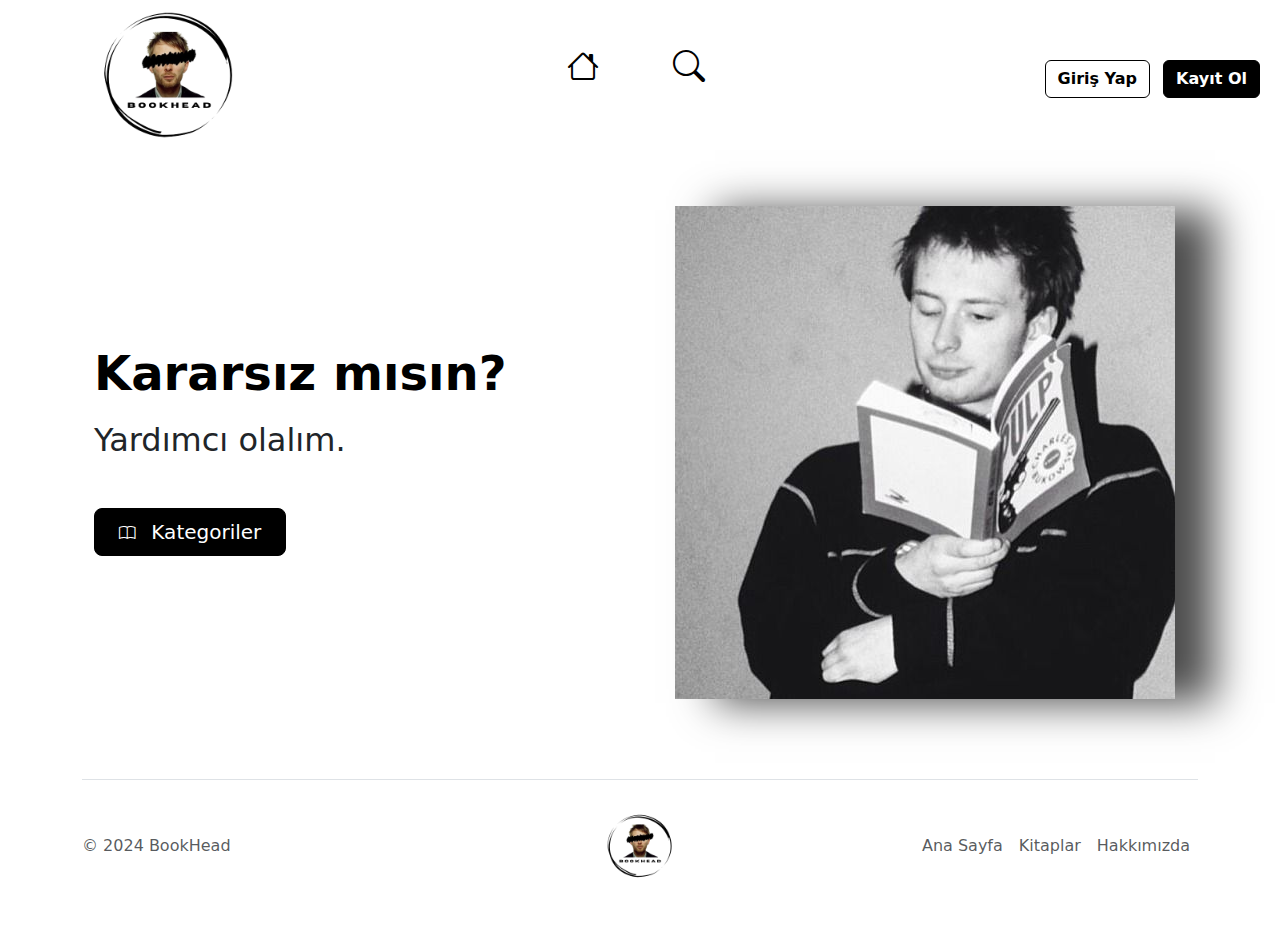
<file: index.html>
<!DOCTYPE html>
<html lang="tr">

<head>
    <meta charset="UTF-8">
    <meta name="viewport" content="width=device-width, initial-scale=1.0">
    <title>Document</title>
    <!-- Bootstrap Icons için CSS bağlantısı -->
    <link rel="stylesheet" href="https://cdn.jsdelivr.net/npm/bootstrap-icons@1.11.3/font/bootstrap-icons.min.css">
    <!-- Ana CSS dosyasının bağlantısı -->
    <link rel="stylesheet" href="./assets/css/main.css">
    <!-- Bootstrap CSS bağlantısı -->
    <link href="https://cdn.jsdelivr.net/npm/bootstrap@5.3.3/dist/css/bootstrap.min.css" rel="stylesheet" integrity="sha384-QWTKZyjpPEjISv5WaRU9OFeRpok6YctnYmDr5pNlyT2bRjXh0JMhjY6hW+ALEwIH" crossorigin="anonymous">
    <style>
        /* Mobil cihazlar için özelleştirilmiş medya sorguları */
        
        @media (max-width: 768px) {
            header {
                flex-wrap: wrap;
                /* Header elemanlarını sarmala */
                text-align: center;
                /* Mobilde hizalama için */
            }
            header .col-md-3 {
                margin-bottom: 20px;
                /* Logoya boşluk ekle */
            }
            header img {
                height: 100px;
                /* Mobilde logo boyutunu küçült */
            }
            header .nav {
                justify-content: center;
                /* Navigasyonu ortala */
                margin-bottom: 15px;
                /* Navigasyon için boşluk ekle */
            }
            .col-lg-6 h1 {
                font-size: 1.8rem;
                /* Başlık boyutunu mobil uyumlu hale getir */
            }
            .col-lg-6 h2 {
                font-size: 1.2rem;
                /* Alt başlık boyutunu ayarla */
            }
            .btn {
                font-size: 0.9rem;
                /* Buton yazı boyutunu küçült */
                padding: 10px 20px;
                /* Buton iç boşluklarını ayarla */
            }
            footer img {
                height: 50px;
                /* Footer logosunu küçült */
            }
            .img-fluid {
                width: 100%;
                /* Görselleri ekrana sığdır */
                height: auto;
                /* Yükseklik oranını koru */
                border-radius: 12%;
                /* Mobilde görsel kenar yuvarlatma oranı */
            }
        }
    </style>
</head>

<body>
    <!-- HEADER BAŞLANGIÇ -->
    <div class="container-fluid no-padding" style="margin-top: -25px; margin-bottom: -30px;">
        <header style="background-color: white;" class="d-flex flex-wrap align-items-center justify-content-center justify-content-md-between pb-0">
            <!-- Logo kısmı -->
            <div class="col-md-3 mb-2 mt-0 mb-md-0 text-center">
                <a href="index.html" class="d-inline-flex align-items-center link-body-emphasis text-decoration-none">
                    <img src="./assets/logo.png" height="200px" alt="">
                </a>
            </div>

            <!-- Navigasyon menüsü -->
            <ul class="nav col-12 col-md-auto mb-2 justify-content-center mb-md-4">
                <li>
                    <a href="./index.html" class="nav-link px-2 link-secondary">
                        <i class="bi bi-house" style="font-size: 2rem; color: black; margin-right: 50px;"></i>
                    </a>
                </li>
                <li>
                    <a href="#" class="nav-link px-3" data-bs-toggle="modal" data-bs-target="#searchModal">
                        <i class="bi bi-search" style="font-size: 2rem; color: black;"></i>
                    </a>
                </li>
            </ul>

            <!-- Arama modalı -->
            <div class="modal fade" id="searchModal" tabindex="-1" aria-labelledby="searchModalLabel" aria-hidden="true">
                <div class="modal-dialog modal-dialog-centered">
                    <div class="modal-content">
                        <div class="modal-header">
                            <h5 class="modal-title" id="searchModalLabel">BookHead'te Ara</h5>
                            <button type="button" class="btn-close" data-bs-dismiss="modal" aria-label="Close"></button>
                        </div>
                        <div class="modal-body">
                            <form>
                                <div class="mb-3">
                                    <input type="text" class="form-control" placeholder="BookHead'te Ara...">
                                </div>
                                <button type="submit" class="btn btn-primary" style="background-color: black; color: white; border-color: black;">Ara</button>
                            </form>
                        </div>
                    </div>
                </div>
            </div>

            <!-- Giriş ve kayıt butonları -->
            <div class="col-md-3 text-end">
                <a class="btn btn-outline-primary me-2" href="login.html" role="button" style="font-weight: bold; color: black; background-color: white; border-color: black;">Giriş Yap</a>
                <a class="btn btn-outline-primary me-2" href="register.html" role="button" style="font-weight: bold; color: white; background-color: black; border-color: black;">Kayıt Ol</a>
            </div>
        </header>
    </div>
    <!-- HEADER SONU -->

    <!-- Ana içerik kısmı -->
    <div class="container px-4 pb-5 mt-3">
        <div class="row flex-lg-row-reverse align-items-center g-5 py-2">
            <!-- Görsel alanı -->
            <div class="col-12 col-sm-8 col-lg-6">
                <img src="./assets/thom_yorke_reading.jpg" class="d-flex mx-lg-auto img-fluid shadow-effect" alt="Bootstrap Themes" loading="lazy">
            </div>
            <!-- Metin ve buton alanı -->
            <div class="col-12 col-lg-6 text-center text-lg-start">
                <h1 class="display-5 fw-bold text-body-emphasis lh-1 mb-4">Kararsız mısın?</h1>
                <h2>Yardımcı olalım.</h2>
                <div class="d-grid gap-2 d-md-flex mt-5 justify-content-md-start justify-content-center">
                    <a class="btn btn-primary btn-lg px-4 me-md-2" href="categories.html" role="button" style="justify-items: baseline; color: white; background-color: black; border-color: black;">
                        <i class="bi bi-book" style="margin-right: 10px; font-size: 1rem;"></i> Kategoriler</a>
                </div>
            </div>
        </div>
    </div>

    <!-- FOOTER BAŞLANGIÇ -->
    <div class="container">
        <footer class="d-flex flex-wrap justify-content-between align-items-center py-3 my-4 border-top">
            <p class="col-md-4 mb-0 text-body-secondary">&copy; 2024 BookHead</p>

            <!-- Footer logosu -->
            <a href="index.html" class="col-md-4 d-flex align-items-center justify-content-center mb-3 mb-md-0 me-md-auto link-body-emphasis text-decoration-none">
                <img src="./assets/logo.png" height="100px" alt="">
            </a>

            <!-- Footer navigasyonu -->
            <ul class="nav col-md-4 justify-content-end">
                <li class="nav-item"><a href="index.html" class="nav-link px-2 text-body-secondary">Ana Sayfa</a></li>
                <li class="nav-item"><a href="categories.html" class="nav-link px-2 text-body-secondary">Kitaplar</a></li>
                <li class="nav-item"><a href="about.html" class="nav-link px-2 text-body-secondary">Hakkımızda</a></li>
            </ul>
        </footer>
    </div>
    <!-- FOOTER SONU -->
    <script src="https://cdn.jsdelivr.net/npm/bootstrap@5.3.3/dist/js/bootstrap.bundle.min.js" integrity="sha384-YvpcrYf0tY3lHB60NNkmXc5s9fDVZLESaAA55NDzOxhy9GkcIdslK1eN7N6jIeHz" crossorigin="anonymous"></script>
</body>

</html>
</file>
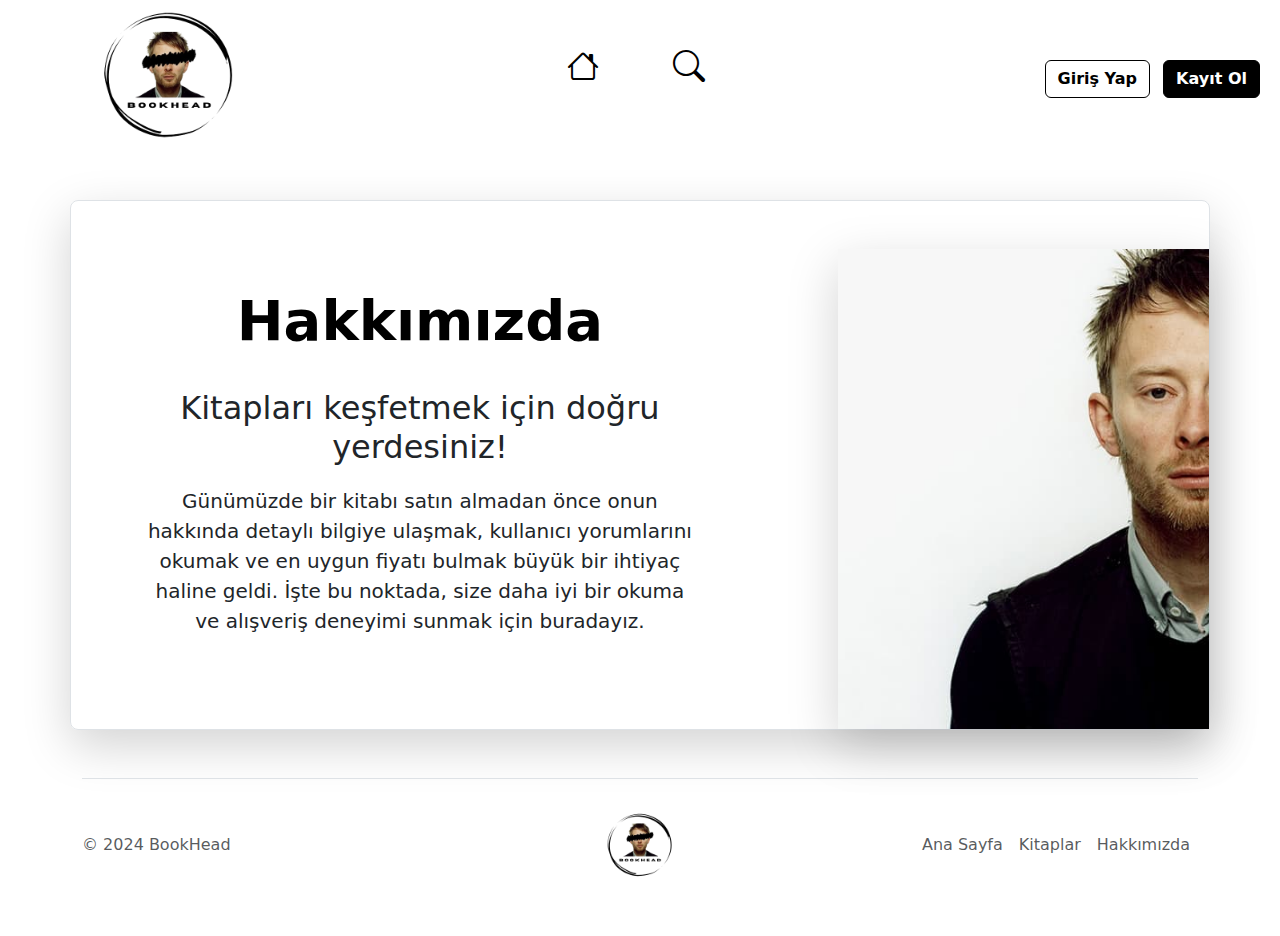
<file: about.html>
<!DOCTYPE html>
<html lang="en">

<head>
    <meta charset="UTF-8">
    <meta name="viewport" content="width=device-width, initial-scale=1.0">
    <title>Document</title>
    <link rel="stylesheet" href="https://cdn.jsdelivr.net/npm/bootstrap-icons@1.11.3/font/bootstrap-icons.min.css">
    <link rel="stylesheet" href="./assets/css/main.css">
    <link href="https://cdn.jsdelivr.net/npm/bootstrap@5.3.3/dist/css/bootstrap.min.css" rel="stylesheet" integrity="sha384-QWTKZyjpPEjISv5WaRU9OFeRpok6YctnYmDr5pNlyT2bRjXh0JMhjY6hW+ALEwIH" crossorigin="anonymous">
    <style>
        @media (max-width: 768px) {
            header {
                flex-wrap: wrap;
                /* Header elemanlarını sarmala */
                text-align: center;
                /* Mobilde hizalama için */
            }
            header .col-md-3 {
                margin-bottom: 20px;
                /* Logoya boşluk ekle */
            }
            header img {
                height: 100px;
                /* Mobilde logo boyutunu küçült */
            }
            header .nav {
                justify-content: center;
                /* Navigasyonu ortala */
                margin-bottom: 15px;
                /* Navigasyon için boşluk ekle */
            }
            .col-lg-6 h1 {
                font-size: 1.8rem;
                /* Başlık boyutunu mobil uyumlu hale getir */
            }
            .col-lg-6 h2 {
                font-size: 1.2rem;
                /* Alt başlık boyutunu ayarla */
            }
            .btn {
                font-size: 0.9rem;
                /* Buton yazı boyutunu küçült */
                padding: 10px 20px;
                /* Buton iç boşluklarını ayarla */
            }
            footer img {
                height: 50px;
                /* Footer logosunu küçült */
            }
            .img-fluid {
                width: 100%;
                /* Görselleri ekrana sığdır */
                height: auto;
                /* Yükseklik oranını koru */
                border-radius: 12%;
                /* Mobilde görsel kenar yuvarlatma oranı */
            }
        }
    </style>
</head>

<body>
    <!--HEADER BASLANGİC-->
    <div class="container-fluid no-padding" style="margin-top: -25px; margin-bottom: -30px;">
        <header style="background-color: white;" class="d-flex flex-wrap align-items-center justify-content-center justify-content-md-between pb-0 ">
            <div class="col-md-3 mb-2 mt-0 mb-md-0 text-center">
                <a href="index.html" class="d-inline-flex  align-items-center link-body-emphasis text-decoration-none">
                    <img src="./assets/logo.png" height="200px" alt="">
                </a>
            </div>

            <ul class="nav col-12 col-md-auto mb-2 justify-content-center mb-md-4">
                <li>
                    <a href="./index.html" class="nav-link px-2  link-secondary">
                        <i class="bi bi-house" style="font-size: 2rem; color: black; margin-right: 50px;"></i>
                    </a>
                </li>
                <li>
                    <a href="#" class="nav-link px-3" data-bs-toggle="modal" data-bs-target="#searchModal">
                        <i class="bi bi-search" style="font-size: 2rem; color: black;"></i>
                    </a>
                </li>
            </ul>

            <div class="modal fade" id="searchModal" tabindex="-1" aria-labelledby="searchModalLabel" aria-hidden="true">
                <div class="modal-dialog modal-dialog-centered">
                    <div class="modal-content">
                        <div class="modal-header">
                            <h5 class="modal-title" id="searchModalLabel">BookHead'te Ara</h5>
                            <button type="button" class="btn-close" data-bs-dismiss="modal" aria-label="Close"></button>
                        </div>
                        <div class="modal-body">
                            <form>
                                <div class="mb-3">
                                    <input type="text" class="form-control" placeholder="BookHead'te Ara...">
                                </div>
                                <button type="submit" class="btn btn-primary" style="background-color: black; color: white; border-color: black;">Ara</button>
                            </form>
                        </div>
                    </div>
                </div>
            </div>

            <div class="col-md-3 text-end">
                <a class="btn btn-outline-primary me-2" href="login.html" role="button" style="font-weight: bold; color: black; background-color: white; border-color: black;">Giriş Yap</a>
                <a class="btn btn-outline-primary me-2" href="register.html" role="button" style="font-weight: bold; color: white; background-color: black; border-color: black;">Kayıt Ol</a>
            </div>
        </header>
    </div>
    <!--HEADER SONU-->
    <div class="container my-5">
        <div class="row p-4 pb-0 pe-lg-0 pt-lg-5 align-items-center rounded-3 border shadow-lg">
            <div class="col-lg-7 p-3 p-lg-5 pt-lg-3">
                <h1 class="display-4 fw-bold lh-1 text-body-emphasis" style="margin-bottom: 40px; text-align: center;">Hakkımızda</h1>
                <h2 style="margin-bottom: 20px; text-align: center;">Kitapları keşfetmek için doğru yerdesiniz!</h2>
                <p class="lead" style="text-align: center;">Günümüzde bir kitabı satın almadan önce onun hakkında detaylı bilgiye ulaşmak, kullanıcı yorumlarını okumak ve en uygun fiyatı bulmak büyük bir ihtiyaç haline geldi. İşte bu noktada, size daha iyi bir okuma ve alışveriş deneyimi sunmak
                    için buradayız.</p>
            </div>
            <div class="col-lg-4 offset-lg-1 p-0 overflow-hidden shadow-lg">
                <img class="rounded-lg-3" src="./assets/thom-yorke-makes-the-cover-of-an-iranian-advice-book-on-marital-and-sexual-problems.jpg" alt="" width="720">
            </div>
        </div>
    </div>
    <!--FOOTER BAŞLANGIÇ-->
    <div class="container">
        <footer class="d-flex flex-wrap justify-content-between align-items-center py-3 my-4 border-top">
            <p class="col-md-4 mb-0 text-body-secondary">© 2024 BookHead</p>

            <a href="index.html" class="col-md-4 d-flex align-items-center justify-content-center mb-3 mb-md-0 me-md-auto link-body-emphasis text-decoration-none">
                <img src="./assets/logo.png" height="100px" alt="">
            </a>

            <ul class="nav col-md-4 justify-content-end">
                <li class="nav-item"><a href="index.html" class="nav-link px-2 text-body-secondary">Ana Sayfa</a></li>
                <li class="nav-item"><a href="categories.html" class="nav-link px-2 text-body-secondary">Kitaplar</a></li>
                <li class="nav-item"><a href="about.html" class="nav-link px-2 text-body-secondary">Hakkımızda</a></li>
            </ul>
        </footer>
    </div>
    <!--FOOTER SONU-->
    <script src="https://cdn.jsdelivr.net/npm/bootstrap@5.3.3/dist/js/bootstrap.bundle.min.js" integrity="sha384-YvpcrYf0tY3lHB60NNkmXc5s9fDVZLESaAA55NDzOxhy9GkcIdslK1eN7N6jIeHz" crossorigin="anonymous"></script>
</body>

</html>
</file>
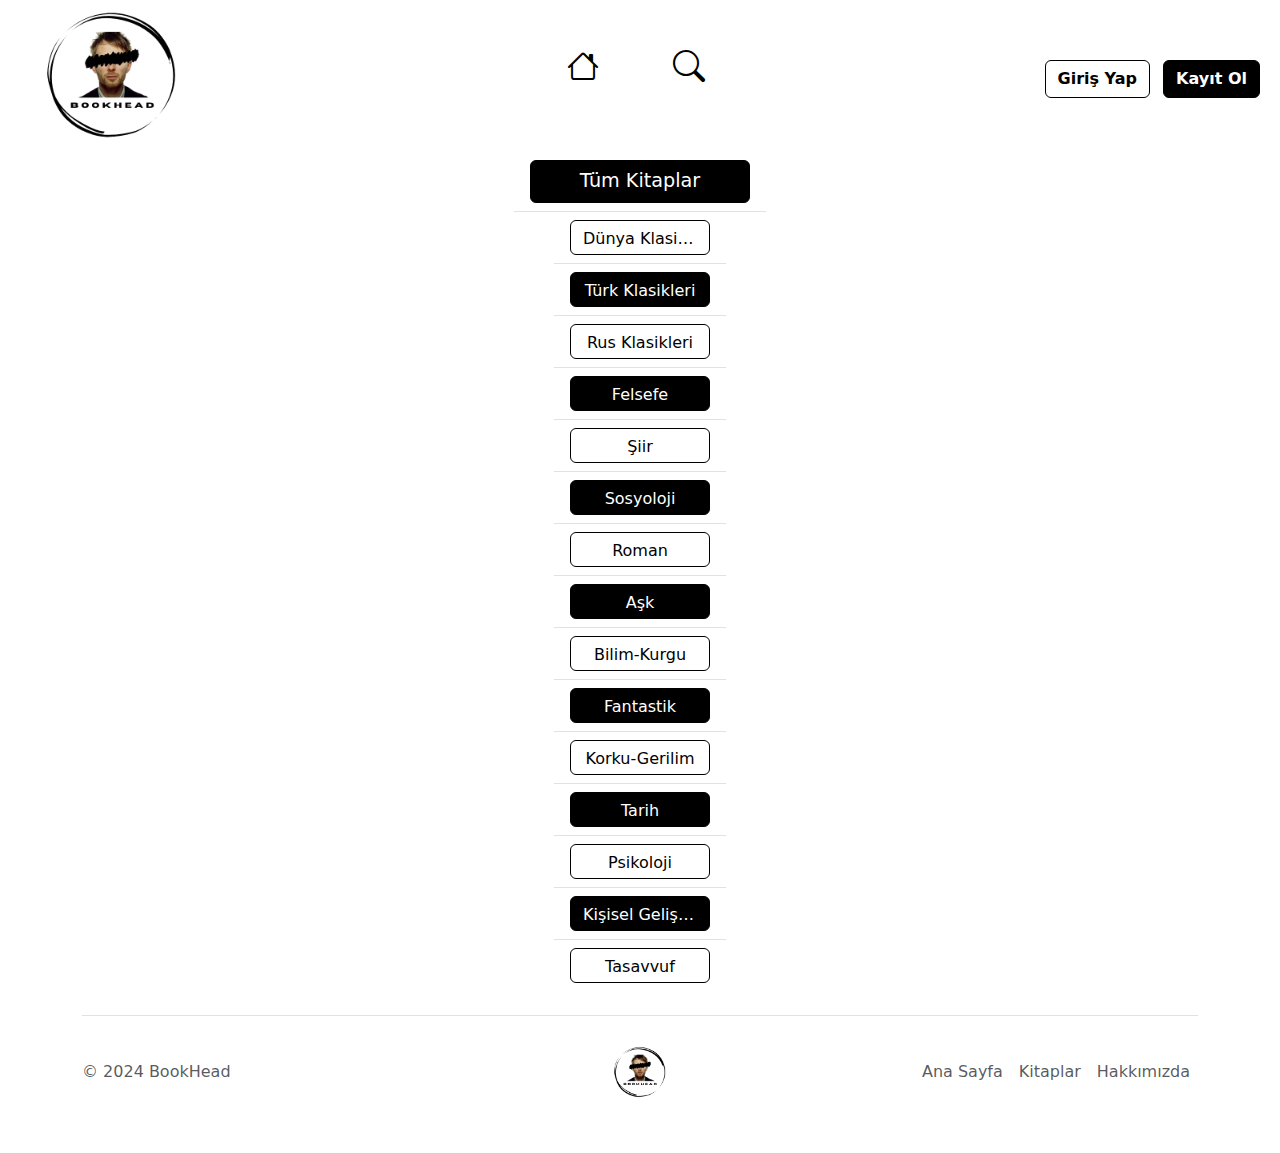
<file: categories.html>
<!DOCTYPE html>
<html lang="en">

<head>
    <meta charset="UTF-8">
    <meta name="viewport" content="width=device-width, initial-scale=1.0">
    <title>Document</title>
    <link rel="stylesheet" href="https://cdn.jsdelivr.net/npm/bootstrap-icons@1.11.3/font/bootstrap-icons.min.css">
    <link rel="stylesheet" href="./assets/css/main.css">
    <link href="https://cdn.jsdelivr.net/npm/bootstrap@5.3.3/dist/css/bootstrap.min.css" rel="stylesheet" integrity="sha384-QWTKZyjpPEjISv5WaRU9OFeRpok6YctnYmDr5pNlyT2bRjXh0JMhjY6hW+ALEwIH" crossorigin="anonymous">
</head>

<body>
<!--HEADER BASLANGİC-->
<div class="container-fluid no-padding" style="margin-top: -25px; margin-bottom: -30px;">
    <header style="background-color: white;" class="d-flex flex-wrap align-items-center justify-content-center justify-content-md-between pb-0 ">
        <div class="col-md-3 mb-2 mt-0 mb-md-0">
            <a href="index.html" class="d-inline-flex  align-items-center link-body-emphasis text-decoration-none">
                <img src="./assets/logo.png" height="200px" alt="">
            </a>
        </div>

        <ul class="nav col-12 col-md-auto mb-2 justify-content-center mb-md-4">
            <li>
                <a href="./index.html" class="nav-link px-2  link-secondary">
                    <i class="bi bi-house" style="font-size: 2rem; color: black; margin-right: 50px;"></i>
                </a>
            </li>
            <li>
                <a href="#" class="nav-link px-3" data-bs-toggle="modal" data-bs-target="#searchModal">
                    <i class="bi bi-search" style="font-size: 2rem; color: black;"></i>
                </a>
            </li>
        </ul>

        <div class="modal fade" id="searchModal" tabindex="-1" aria-labelledby="searchModalLabel" aria-hidden="true">
            <div class="modal-dialog modal-dialog-centered">
                <div class="modal-content">
                    <div class="modal-header">
                        <h5 class="modal-title" id="searchModalLabel">BookHead'te Ara</h5>
                        <button type="button" class="btn-close" data-bs-dismiss="modal" aria-label="Close"></button>
                    </div>
                    <div class="modal-body">
                        <form>
                            <div class="mb-3">
                                <input type="text" class="form-control" placeholder="BookHead'te Ara...">
                            </div>
                            <button type="submit" class="btn btn-primary" style="background-color: black; color: white; border-color: black;">Ara</button>
                        </form>
                    </div>
                </div>
            </div>
        </div>

        <div class="col-md-3 text-end">
            <a class="btn btn-outline-primary me-2" href="login.html" role="button" style="font-weight: bold; color: black; background-color: white; border-color: black;">Giriş Yap</a>
            <a class="btn btn-outline-primary me-2" href="register.html" role="button" style="font-weight: bold; color: white; background-color: black; border-color: black;">Kayıt Ol</a>
        </div>
    </header>
</div>
<!--HEADER SONU-->

    <div class="bd-example m-0 border-0 d-flex justify-content-center">
        <div class="bd-example m-0 border-0">
            <ul class="list-group list-group-flush align-items-center">
                <li class="list-group-item"><a class="btn btn-primary custom-all-btn" href="categories_details.html" role="button" style="color: white; background-color: black; font-size: 1.2rem; border-color: black;">Tüm Kitaplar</a></li>
                <li class="list-group-item"><a class="btn btn-primary custom-btn" href="categories_details.html" role="button" style="color: black; background-color: white; border-color: black;">Dünya Klasikleri</a></li>
                <li class="list-group-item"><a class="btn btn-primary custom-btn" href="categories_details.html" role="button" style="color: white; background-color: black; border-color: black;">Türk Klasikleri</a></li>
                <li class="list-group-item"><a class="btn btn-primary custom-btn" href="categories_details.html" role="button" style="color: black; background-color: white; border-color: black;">Rus Klasikleri</a></li>
                <li class="list-group-item"><a class="btn btn-primary custom-btn" href="categories_details.html" role="button" style="color: white; background-color: black; border-color: black;">Felsefe</a></li>
                <li class="list-group-item"><a class="btn btn-primary custom-btn" href="categories_details.html" role="button" style="color: black; background-color: white; border-color: black;">Şiir</a></li>
                <li class="list-group-item"><a class="btn btn-primary custom-btn" href="categories_details.html" role="button" style="color: white; background-color: black; border-color: black;">Sosyoloji</a></li>
                <li class="list-group-item"><a class="btn btn-primary custom-btn" href="categories_details.html" role="button" style="color: black; background-color: white; border-color: black;">Roman</a></li>
                <li class="list-group-item"><a class="btn btn-primary custom-btn" href="categories_details.html" role="button" style="color: white; background-color: black; border-color: black;">Aşk</a></li>
                <li class="list-group-item"><a class="btn btn-primary custom-btn" href="categories_details.html" role="button" style="color: black; background-color: white; border-color: black;">Bilim-Kurgu</a></li>
                <li class="list-group-item"><a class="btn btn-primary custom-btn" href="categories_details.html" role="button" style="color: white; background-color: black; border-color: black;">Fantastik</a></li>
                <li class="list-group-item"><a class="btn btn-primary custom-btn" href="categories_details.html" role="button" style="color: black; background-color: white; border-color: black;">Korku-Gerilim</a></li>
                <li class="list-group-item"><a class="btn btn-primary custom-btn" href="categories_details.html" role="button" style="color: white; background-color: black; border-color: black;">Tarih</a></li>
                <li class="list-group-item"><a class="btn btn-primary custom-btn" href="categories_details.html" role="button" style="color: black; background-color: white; border-color: black;">Psikoloji</a></li>
                <li class="list-group-item"><a class="btn btn-primary custom-btn" href="categories_details.html" role="button" style="color: white; background-color: black; border-color: black;">Kişisel Gelişim</a></li>
                <li class="list-group-item"><a class="btn btn-primary custom-btn" href="categories_details.html" role="button" style="color: black; background-color: white; border-color: black;">Tasavvuf</a></li>
            </ul>
        </div>
    </div>

    <!--FOOTER BAŞLANGIÇ-->
    <div class="container">
        <footer class="d-flex flex-wrap justify-content-between align-items-center py-3 my-4 border-top">
            <p class="col-md-4 mb-0 text-body-secondary">© 2024 BookHead</p>

            <a href="index.html" class="col-md-4 d-flex align-items-center justify-content-center mb-3 mb-md-0 me-md-auto link-body-emphasis text-decoration-none">
                <img src="./assets/logo.png" height="80px" alt="">
            </a>

            <ul class="nav col-md-4 justify-content-end">
                <li class="nav-item"><a href="index.html" class="nav-link px-2 text-body-secondary">Ana Sayfa</a></li>
                <li class="nav-item"><a href="categories.html" class="nav-link px-2 text-body-secondary">Kitaplar</a></li>
                <li class="nav-item"><a href="about.html" class="nav-link px-2 text-body-secondary">Hakkımızda</a></li>
            </ul>
        </footer>
    </div>
    <!--FOOTER SONU-->
    <script src="https://cdn.jsdelivr.net/npm/bootstrap@5.3.3/dist/js/bootstrap.bundle.min.js" integrity="sha384-YvpcrYf0tY3lHB60NNkmXc5s9fDVZLESaAA55NDzOxhy9GkcIdslK1eN7N6jIeHz" crossorigin="anonymous"></script>
</body>

</html>
</file>
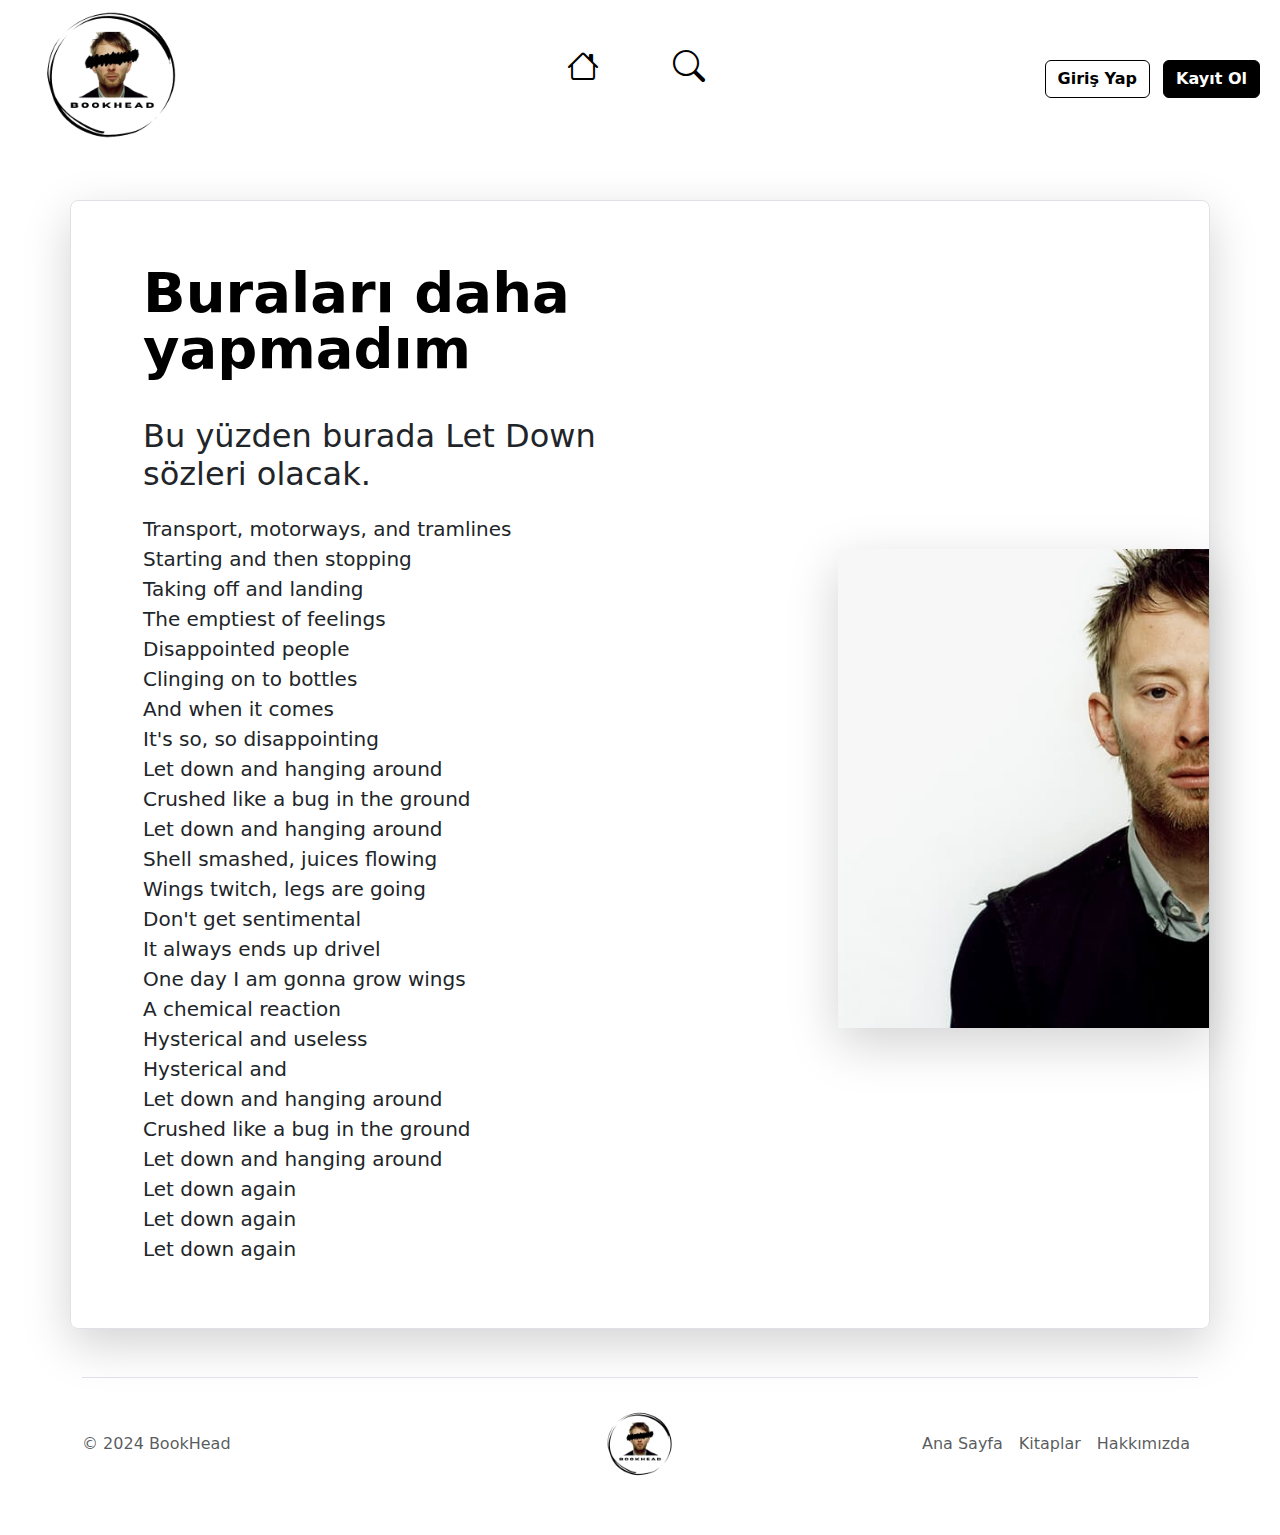
<file: contact.html>
<!DOCTYPE html>
<html lang="en">

<head>
    <meta charset="UTF-8">
    <meta name="viewport" content="width=device-width, initial-scale=1.0">
    <title>Document</title>
    <link rel="stylesheet" href="https://cdn.jsdelivr.net/npm/bootstrap-icons@1.11.3/font/bootstrap-icons.min.css">
    <link rel="stylesheet" href="./assets/css/main.css">
    <link href="https://cdn.jsdelivr.net/npm/bootstrap@5.3.3/dist/css/bootstrap.min.css" rel="stylesheet" integrity="sha384-QWTKZyjpPEjISv5WaRU9OFeRpok6YctnYmDr5pNlyT2bRjXh0JMhjY6hW+ALEwIH" crossorigin="anonymous">
    <style>
        /* Mobil cihazlar için özelleştirilmiş medya sorguları */
        
        @media (max-width: 768px) {
            header {
                flex-wrap: wrap;
                /* Header elemanlarını sarmala */
                text-align: center;
                /* Mobilde hizalama için */
            }
            header .col-md-3 {
                margin-bottom: 20px;
                /* Logoya boşluk ekle */
            }
            header img {
                height: 100px;
                /* Mobilde logo boyutunu küçült */
            }
            header .nav {
                justify-content: center;
                /* Navigasyonu ortala */
                margin-bottom: 15px;
                /* Navigasyon için boşluk ekle */
            }
            .col-lg-6 h1 {
                font-size: 1.8rem;
                /* Başlık boyutunu mobil uyumlu hale getir */
            }
            .col-lg-6 h2 {
                font-size: 1.2rem;
                /* Alt başlık boyutunu ayarla */
            }
            .btn {
                font-size: 0.9rem;
                /* Buton yazı boyutunu küçült */
                padding: 10px 20px;
                /* Buton iç boşluklarını ayarla */
            }
            footer img {
                height: 50px;
                /* Footer logosunu küçült */
            }
            .img-fluid {
                width: 100%;
                /* Görselleri ekrana sığdır */
                height: auto;
                /* Yükseklik oranını koru */
                border-radius: 12%;
                /* Mobilde görsel kenar yuvarlatma oranı */
            }
        }
    </style>
</head>

<body>
    <!--HEADER BASLANGİC-->
    <div class="container-fluid no-padding" style="margin-top: -25px; margin-bottom: -30px;">
        <header style="background-color: white;" class="d-flex flex-wrap align-items-center justify-content-center justify-content-md-between pb-0 ">
            <div class="col-md-3 mb-2 mt-0 mb-md-0">
                <a href="index.html" class="d-inline-flex  align-items-center link-body-emphasis text-decoration-none">
                    <img src="./assets/logo.png" height="200px" alt="">
                </a>
            </div>

            <ul class="nav col-12 col-md-auto mb-2 justify-content-center mb-md-4">
                <li>
                    <a href="./index.html" class="nav-link px-2  link-secondary">
                        <i class="bi bi-house" style="font-size: 2rem; color: black; margin-right: 50px;"></i>
                    </a>
                </li>
                <li>
                    <a href="#" class="nav-link px-3" data-bs-toggle="modal" data-bs-target="#searchModal">
                        <i class="bi bi-search" style="font-size: 2rem; color: black;"></i>
                    </a>
                </li>
            </ul>

            <div class="modal fade" id="searchModal" tabindex="-1" aria-labelledby="searchModalLabel" aria-hidden="true">
                <div class="modal-dialog modal-dialog-centered">
                    <div class="modal-content">
                        <div class="modal-header">
                            <h5 class="modal-title" id="searchModalLabel">BookHead'te Ara</h5>
                            <button type="button" class="btn-close" data-bs-dismiss="modal" aria-label="Close"></button>
                        </div>
                        <div class="modal-body">
                            <form>
                                <div class="mb-3">
                                    <input type="text" class="form-control" placeholder="BookHead'te Ara...">
                                </div>
                                <button type="submit" class="btn btn-primary" style="background-color: black; color: white; border-color: black;">Ara</button>
                            </form>
                        </div>
                    </div>
                </div>
            </div>

            <div class="col-md-3 text-end">
                <a class="btn btn-outline-primary me-2" href="login.html" role="button" style="font-weight: bold; color: black; background-color: white; border-color: black;">Giriş Yap</a>
                <a class="btn btn-outline-primary me-2" href="register.html" role="button" style="font-weight: bold; color: white; background-color: black; border-color: black;">Kayıt Ol</a>
            </div>
        </header>
    </div>
    <!--HEADER SONU-->
    <div class="container my-5">
        <div class="row p-4 pb-0 pe-lg-0 pt-lg-5 align-items-center rounded-3 border shadow-lg">
            <div class="col-lg-7 p-3 p-lg-5 pt-lg-3">
                <h1 class="display-4 fw-bold lh-1 text-body-emphasis" style="margin-bottom: 40px;">Buraları daha yapmadım</h1>
                <h2 style="margin-bottom: 20px;">Bu yüzden burada Let Down sözleri olacak.</h2>
                <p class="lead">Transport, motorways, and tramlines<br> Starting and then stopping<br> Taking off and landing<br> The emptiest of feelings<br> Disappointed people<br> Clinging on to bottles<br> And when it comes<br> It's so, so disappointing<br> Let down
                    and hanging around<br> Crushed like a bug in the ground <br> Let down and hanging around<br> Shell smashed, juices flowing<br> Wings twitch, legs are going<br> Don't get sentimental<br> It always ends up drivel<br> One day I am gonna
                    grow wings<br> A chemical reaction<br> Hysterical and useless<br> Hysterical and<br> Let down and hanging around<br> Crushed like a bug in the ground<br> Let down and hanging around<br> Let down again<br> Let down again<br> Let down
                    again
                    <br></p>
            </div>
            <div class="col-lg-4 offset-lg-1 p-0 overflow-hidden shadow-lg">
                <img class="rounded-lg-3" src="./assets/thom-yorke-makes-the-cover-of-an-iranian-advice-book-on-marital-and-sexual-problems.jpg" alt="" width="720">
            </div>
        </div>
    </div>
    <!--FOOTER BAŞLANGIÇ-->
    <div class="container">
        <footer class="d-flex flex-wrap justify-content-between align-items-center py-3 my-4 border-top">
            <p class="col-md-4 mb-0 text-body-secondary">© 2024 BookHead</p>

            <a href="index.html" class="col-md-4 d-flex align-items-center justify-content-center mb-3 mb-md-0 me-md-auto link-body-emphasis text-decoration-none">
                <img src="./assets/logo.png" height="100px" alt="">
            </a>

            <ul class="nav col-md-4 justify-content-end">
                <li class="nav-item"><a href="index.html" class="nav-link px-2 text-body-secondary">Ana Sayfa</a></li>
                <li class="nav-item"><a href="categories.html" class="nav-link px-2 text-body-secondary">Kitaplar</a></li>
                <li class="nav-item"><a href="about.html" class="nav-link px-2 text-body-secondary">Hakkımızda</a></li>
            </ul>
        </footer>
    </div>
    <!--FOOTER SONU-->
    <script src="https://cdn.jsdelivr.net/npm/bootstrap@5.3.3/dist/js/bootstrap.bundle.min.js" integrity="sha384-YvpcrYf0tY3lHB60NNkmXc5s9fDVZLESaAA55NDzOxhy9GkcIdslK1eN7N6jIeHz" crossorigin="anonymous"></script>
</body>

</html>
</file>
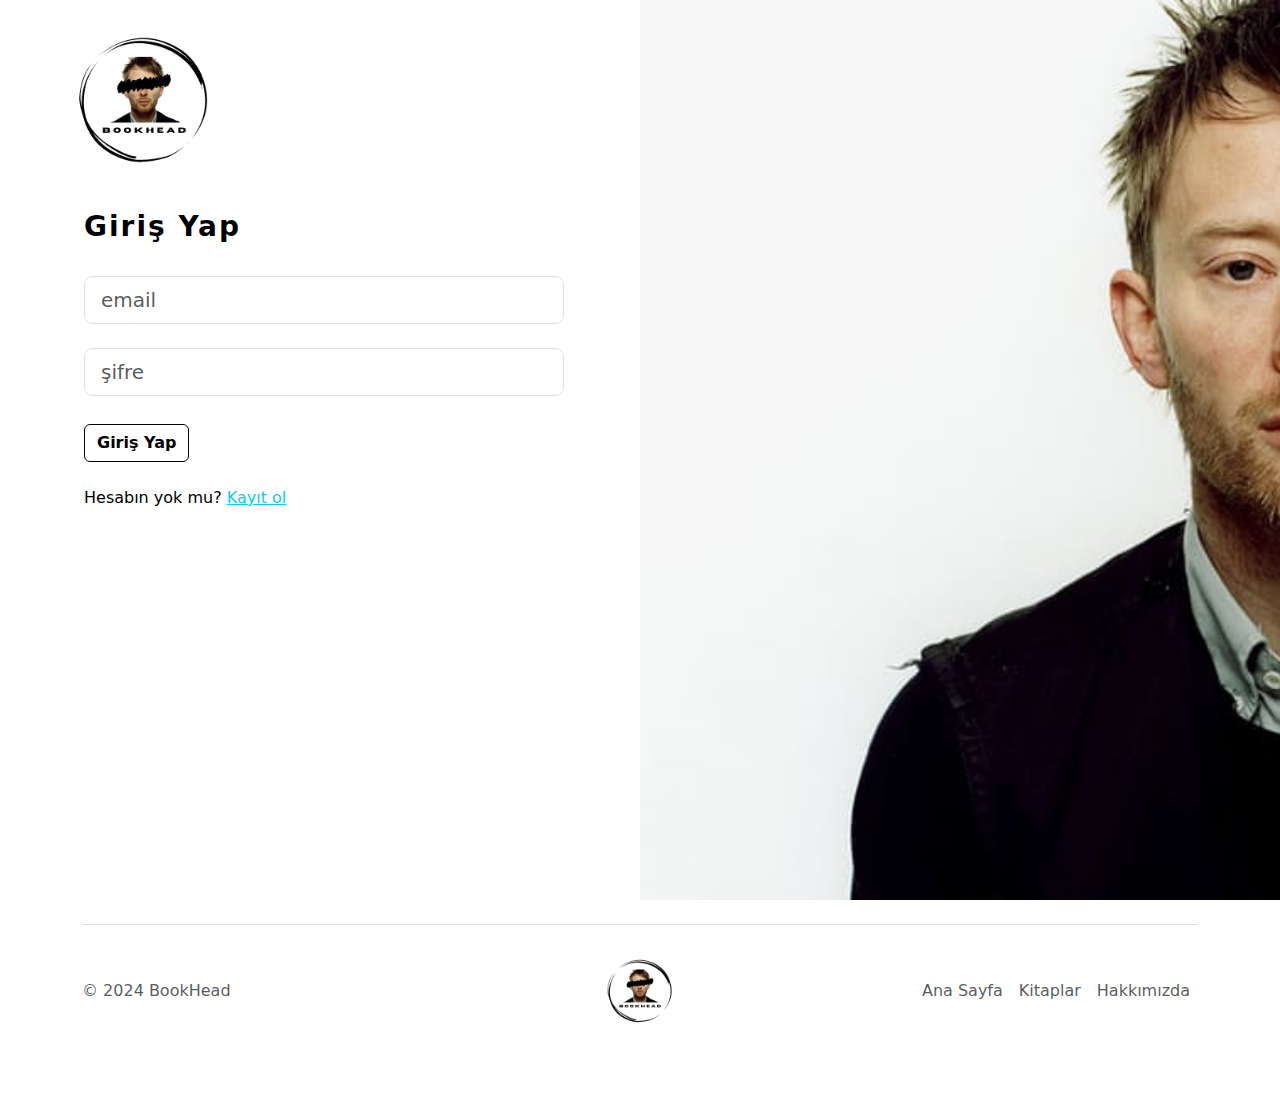
<file: login.html>
<!DOCTYPE html>
<html lang="en">

<head>
    <meta charset="UTF-8">
    <meta name="viewport" content="width=device-width, initial-scale=1.0">
    <title>Document</title>
    <link rel="stylesheet" href="https://cdn.jsdelivr.net/npm/bootstrap-icons@1.11.3/font/bootstrap-icons.min.css">
    <link rel="stylesheet" href="assets/css/login.css">
    <link href="https://cdn.jsdelivr.net/npm/bootstrap@5.3.3/dist/css/bootstrap.min.css" rel="stylesheet" integrity="sha384-QWTKZyjpPEjISv5WaRU9OFeRpok6YctnYmDr5pNlyT2bRjXh0JMhjY6hW+ALEwIH" crossorigin="anonymous">
    <style>
        /* Mobil cihazlar için özelleştirilmiş medya sorguları */
        
        @media (max-width: 768px) {
            header {
                flex-wrap: wrap;
                /* Header elemanlarını sarmala */
                text-align: center;
                /* Mobilde hizalama için */
            }
            header .col-md-3 {
                margin-bottom: 20px;
                /* Logoya boşluk ekle */
            }
            header img {
                height: 100px;
                /* Mobilde logo boyutunu küçült */
            }
            header .nav {
                justify-content: center;
                /* Navigasyonu ortala */
                margin-bottom: 15px;
                /* Navigasyon için boşluk ekle */
            }
            .col-lg-6 h1 {
                font-size: 1.8rem;
                /* Başlık boyutunu mobil uyumlu hale getir */
            }
            .col-lg-6 h2 {
                font-size: 1.2rem;
                /* Alt başlık boyutunu ayarla */
            }
            .btn {
                font-size: 0.9rem;
                /* Buton yazı boyutunu küçült */
                padding: 10px 20px;
                /* Buton iç boşluklarını ayarla */
            }
            footer img {
                height: 50px;
                /* Footer logosunu küçült */
            }
            .img-fluid {
                width: 100%;
                /* Görselleri ekrana sığdır */
                height: auto;
                /* Yükseklik oranını koru */
                border-radius: 12%;
                /* Mobilde görsel kenar yuvarlatma oranı */
            }
        }
    </style>
</head>

<body>

    <section class="vh-100">
        <div class="container-fluid">
          <div class="row">
            <div class="col-sm-6 text-black">
      
              <div class=" px-0 ms-xl-3">
                <i class="fas fa-crow fa-2x me-3 pt-5 mt-xl-4" style="color: #709085;"></i>
                <span class=" h1 fw-bold mb-0">
                    <a href="index.html" class="d-inline-flex align-items-center link-body-emphasis text-decoration-none">
                    <img src="./assets/logo.png" height="200px" alt="">
                    </a>
                </span>
              </div>
            
      
              <div class="d-flex h-custom-2 px-5 ms-xl-4 mt-0 pt-5 pt-xl-0 mt-xl-n5">
      
                <form style="width: 30rem;">
      
                  <h3 class="fw-bold mb-3 pb-3" style="letter-spacing: 2px;">Giriş Yap</h3>

                    <div data-mdb-input-init class="form-outline mb-4">
                        <input type="email" placeholder="email" id="form2Example18" class="form-control form-control-lg" />
                    </div>

                    <div data-mdb-input-init class="form-outline mb-4">
                        <input type="password" placeholder="şifre" id="form2Example28" class="form-control form-control-lg" />
                    </div>
      
                  <div class="pt-1 mb-4">
                    <a class="btn btn-outline-primary me-2" href="login.html" role="button" style="font-weight: bold; color: black; background-color: white; border-color: black;">Giriş Yap</a>
                  </div>
      

                  <p>Hesabın yok mu? <a href="register.html" class="link-info">Kayıt ol</a></p>
      
                </form>
      
              </div>
      
            </div>
            <div class="col-sm-6 px-0 d-none d-sm-block">
              <img src="assets/thom-yorke-makes-the-cover-of-an-iranian-advice-book-on-marital-and-sexual-problems.jpg"
                alt="Login image" class="w-100 vh-100" style="object-fit: cover; object-position: left;">
            </div>
          </div>
        </div>
      </section>
    <!--FOOTER BAŞLANGIÇ-->
    <div class="container">
        <footer class="d-flex flex-wrap justify-content-between align-items-center py-3 my-4 border-top">
            <p class="col-md-4 mb-0 text-body-secondary">© 2024 BookHead</p>

            <a href="index.html" class="col-md-4 d-flex align-items-center justify-content-center mb-3 mb-md-0 me-md-auto link-body-emphasis text-decoration-none">
                <img src="./assets/logo.png" height="100px" alt="">
            </a>

            <ul class="nav col-md-4 justify-content-end">
                <li class="nav-item"><a href="index.html" class="nav-link px-2 text-body-secondary">Ana Sayfa</a></li>
                <li class="nav-item"><a href="categories.html" class="nav-link px-2 text-body-secondary">Kitaplar</a></li>
                <li class="nav-item"><a href="about.html" class="nav-link px-2 text-body-secondary">Hakkımızda</a></li>
            </ul>
        </footer>
    </div>
    <!--FOOTER SONU-->
    <script src="https://cdn.jsdelivr.net/npm/bootstrap@5.3.3/dist/js/bootstrap.bundle.min.js" integrity="sha384-YvpcrYf0tY3lHB60NNkmXc5s9fDVZLESaAA55NDzOxhy9GkcIdslK1eN7N6jIeHz" crossorigin="anonymous"></script>
</body>

</html>
</file>
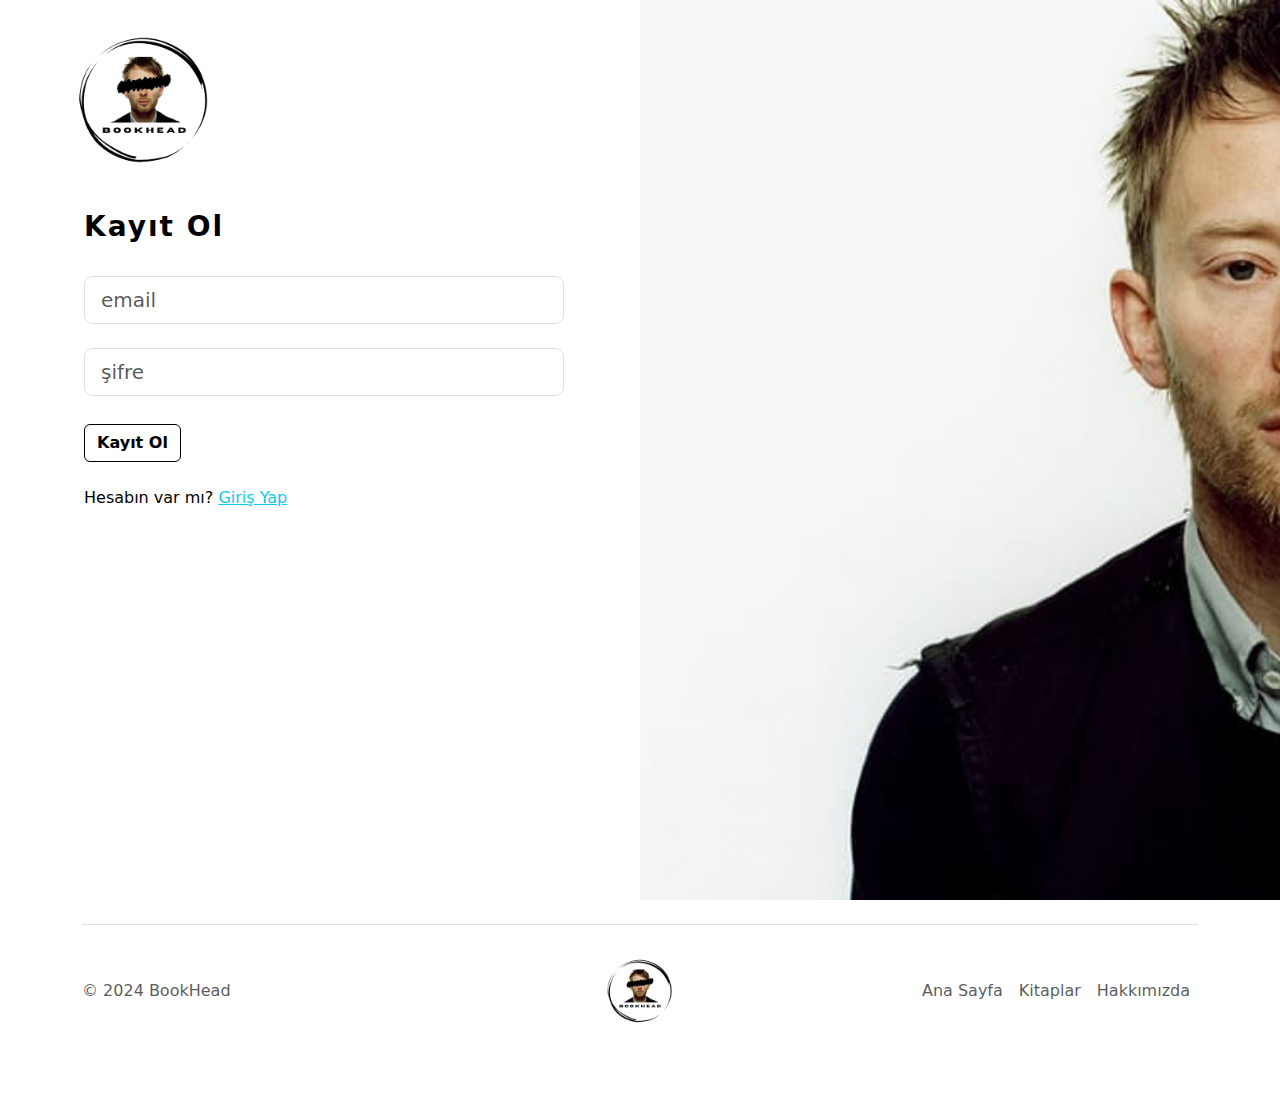
<file: register.html>
<!DOCTYPE html>
<html lang="en">

<head>
    <meta charset="UTF-8">
    <meta name="viewport" content="width=device-width, initial-scale=1.0">
    <title>Document</title>
    <link rel="stylesheet" href="https://cdn.jsdelivr.net/npm/bootstrap-icons@1.11.3/font/bootstrap-icons.min.css">
    <link rel="stylesheet" href="assets/css/login.css">
    <link href="https://cdn.jsdelivr.net/npm/bootstrap@5.3.3/dist/css/bootstrap.min.css" rel="stylesheet" integrity="sha384-QWTKZyjpPEjISv5WaRU9OFeRpok6YctnYmDr5pNlyT2bRjXh0JMhjY6hW+ALEwIH" crossorigin="anonymous">
    <style>
        /* Mobil cihazlar için özelleştirilmiş medya sorguları */

        @media (max-width: 768px) {
            header {
                flex-wrap: wrap;
                /* Header elemanlarını sarmala */
                text-align: center;
                /* Mobilde hizalama için */
            }
            header .col-md-3 {
                margin-bottom: 20px;
                /* Logoya boşluk ekle */
            }
            header img {
                height: 100px;
                /* Mobilde logo boyutunu küçült */
            }
            header .nav {
                justify-content: center;
                /* Navigasyonu ortala */
                margin-bottom: 15px;
                /* Navigasyon için boşluk ekle */
            }
            .col-lg-6 h1 {
                font-size: 1.8rem;
                /* Başlık boyutunu mobil uyumlu hale getir */
            }
            .col-lg-6 h2 {
                font-size: 1.2rem;
                /* Alt başlık boyutunu ayarla */
            }
            .btn {
                font-size: 0.9rem;
                /* Buton yazı boyutunu küçült */
                padding: 10px 20px;
                /* Buton iç boşluklarını ayarla */
            }
            footer img {
                height: 50px;
                /* Footer logosunu küçült */
            }
            .img-fluid {
                width: 100%;
                /* Görselleri ekrana sığdır */
                height: auto;
                /* Yükseklik oranını koru */
                border-radius: 12%;
                /* Mobilde görsel kenar yuvarlatma oranı */
            }
        }
    </style>
</head>

<body>

<section class="vh-100">
    <div class="container-fluid">
        <div class="row">
            <div class="col-sm-6 text-black">

                <div class=" px-0 ms-xl-3">
                    <i class="fas fa-crow fa-2x me-3 pt-5 mt-xl-4" style="color: #709085;"></i>
                    <span class=" h1 fw-bold mb-0">
                    <a href="index.html" class="d-inline-flex align-items-center link-body-emphasis text-decoration-none">
                    <img src="./assets/logo.png" height="200px" alt="">
                    </a>
                </span>
                </div>


                <div class="d-flex h-custom-2 px-5 ms-xl-4 mt-0 pt-5 pt-xl-0 mt-xl-n5">

                    <form style="width: 30rem;">

                        <h3 class="fw-bold mb-3 pb-3" style="letter-spacing: 2px;">Kayıt Ol</h3>

                        <div data-mdb-input-init class="form-outline mb-4">
                            <input type="email" placeholder="email" id="form2Example18" class="form-control form-control-lg" />
                        </div>

                        <div data-mdb-input-init class="form-outline mb-4">
                            <input type="password" placeholder="şifre" id="form2Example28" class="form-control form-control-lg" />
                        </div>

                        <div class="pt-1 mb-4">
                            <a class="btn btn-outline-primary me-2" href="/" role="button" style="font-weight: bold; color: black; background-color: white; border-color: black;">Kayıt Ol</a>
                        </div>


                        <p>Hesabın var mı? <a href="login.html" class="link-info">Giriş Yap</a></p>

                    </form>

                </div>

            </div>
            <div class="col-sm-6 px-0 d-none d-sm-block">
                <img src="assets/thom-yorke-makes-the-cover-of-an-iranian-advice-book-on-marital-and-sexual-problems.jpg"
                     alt="Login image" class="w-100 vh-100" style="object-fit: cover; object-position: left;">
            </div>
        </div>
    </div>
</section>
<!--FOOTER BAŞLANGIÇ-->
<div class="container">
    <footer class="d-flex flex-wrap justify-content-between align-items-center py-3 my-4 border-top">
        <p class="col-md-4 mb-0 text-body-secondary">© 2024 BookHead</p>

        <a href="index.html" class="col-md-4 d-flex align-items-center justify-content-center mb-3 mb-md-0 me-md-auto link-body-emphasis text-decoration-none">
            <img src="./assets/logo.png" height="100px" alt="">
        </a>

        <ul class="nav col-md-4 justify-content-end">
            <li class="nav-item"><a href="index.html" class="nav-link px-2 text-body-secondary">Ana Sayfa</a></li>
            <li class="nav-item"><a href="categories.html" class="nav-link px-2 text-body-secondary">Kitaplar</a></li>
            <li class="nav-item"><a href="about.html" class="nav-link px-2 text-body-secondary">Hakkımızda</a></li>
        </ul>
    </footer>
</div>
<!--FOOTER SONU-->
<script src="https://cdn.jsdelivr.net/npm/bootstrap@5.3.3/dist/js/bootstrap.bundle.min.js" integrity="sha384-YvpcrYf0tY3lHB60NNkmXc5s9fDVZLESaAA55NDzOxhy9GkcIdslK1eN7N6jIeHz" crossorigin="anonymous"></script>
</body>

</html>
</file>
<file: assets/css/main.css>
.shadow-effect {
    box-shadow: 40px 4px 40px rgba(0, 0, 0, 0.7);
    /* Gölge ayarları */
}

.custom-btn {
    width: 140px;
    /* Sabit genişlik */
    height: 35px;
    /* Sabit yükseklik */
    display: flex;
    align-items: center;
    justify-content: center;
    text-align: center;
    font-size: 1.5rem;
    /* Yazı boyutu */
    border-color: black;
    overflow: hidden;
    /* Taşmayı gizler */
    text-overflow: ellipsis;
    /* Uzun metni "..." ile kısaltır */
    white-space: nowrap;
    /* Metnin tek satırda kalmasını sağlar */
}

.custom-all-btn {
    width: 220px;
}

.book-cover-wrapper {
    position: relative;
    width: 300px;
    height: 450px;
    overflow: hidden;
}

.book-cover-wrapper img {
    position: absolute;
    top: 0;
    left: 0;
    width: 100%;
    height: 100%;
    object-fit: cover;
    transition: opacity 0.5s ease, transform 0.5s ease;
}

.book-cover-wrapper .book-front {
    z-index: 1;
    opacity: 1;
}

.book-cover-wrapper .book-back {
    z-index: 0;
    opacity: 0;
    transform: scale(1.1); /* Hafif bir büyütme efekti */
}

.book-cover-wrapper:hover .book-front {
    opacity: 0;
    transform: scale(1.1);
}

.book-cover-wrapper:hover .book-back {
    opacity: 1;
    transform: scale(1);
}

.checked {
    color: grey;
}
</file>
<file: assets/css/login.css>
.bg-image-vertical {
    position: relative;
    overflow: hidden;
    background-repeat: no-repeat;
    background-position: right center;
    background-size: auto 100%;
    }
    
    @media (min-width: 1025px) {
    .h-custom-2 {
    height: 100%;
    }
    }
</file>
